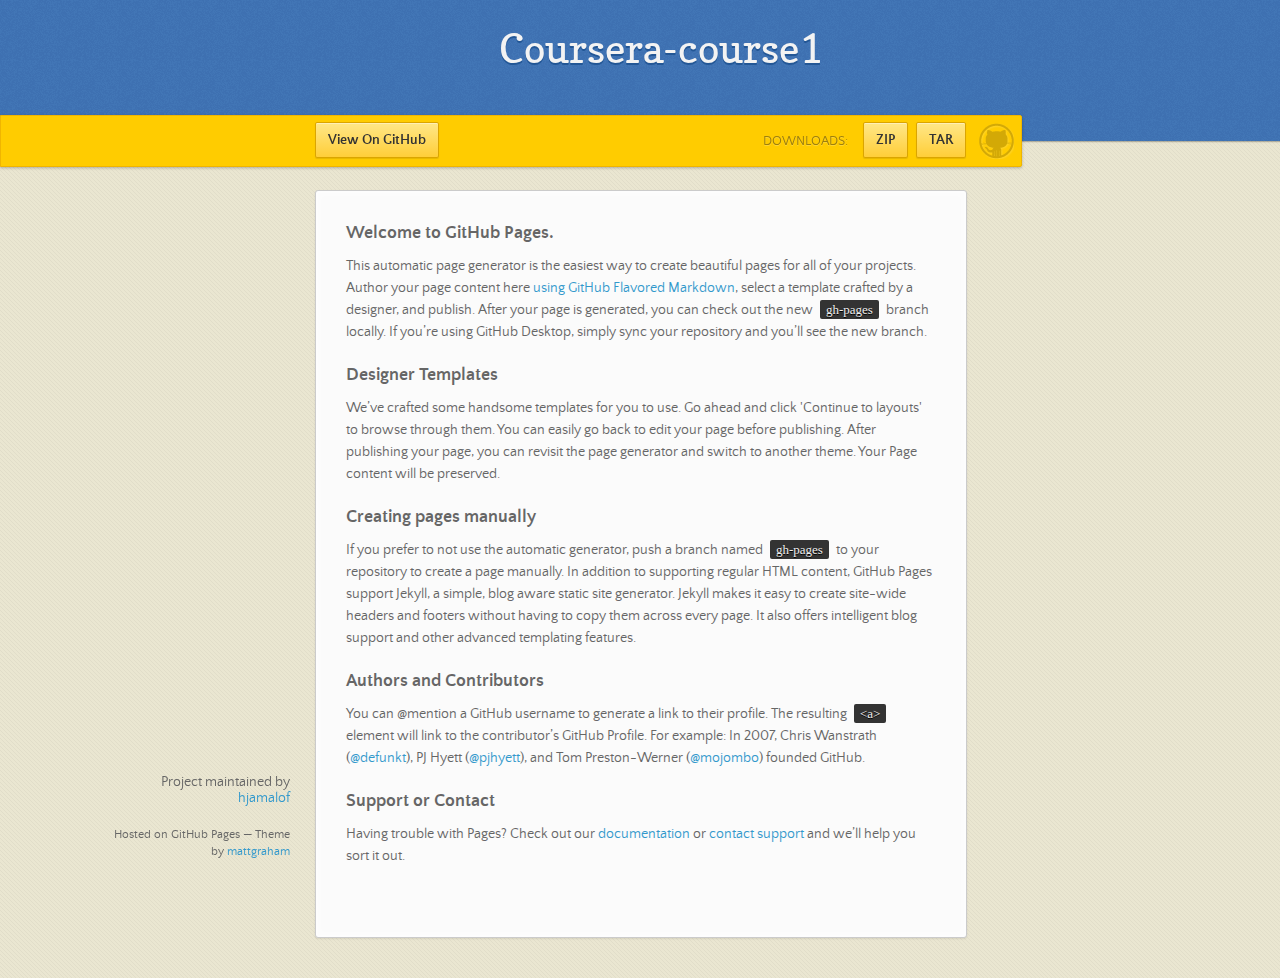
<file: index.html>
<!doctype html>
<html>
  <head>
    <meta charset="utf-8">
    <meta http-equiv="X-UA-Compatible" content="chrome=1">
    <title>Coursera-course1 by hjamalof</title>
    <link rel="stylesheet" href="stylesheets/styles.css">
    <link rel="stylesheet" href="stylesheets/github-dark.css">
    <script src="https://ajax.googleapis.com/ajax/libs/jquery/1.7.1/jquery.min.js"></script>
    <script src="javascripts/main.js"></script>
    <!--[if lt IE 9]>
      <script src="//html5shiv.googlecode.com/svn/trunk/html5.js"></script>
    <![endif]-->
    <meta name="viewport" content="width=device-width, initial-scale=1, user-scalable=no">

  </head>
  <body>

      <header>
        <h1>Coursera-course1</h1>
        <p></p>
      </header>

      <div id="banner">
        <span id="logo"></span>

        <a href="https://github.com/hjamalof/coursera-course1" class="button fork"><strong>View On GitHub</strong></a>
        <div class="downloads">
          <span>Downloads:</span>
          <ul>
            <li><a href="https://github.com/hjamalof/coursera-course1/zipball/master" class="button">ZIP</a></li>
            <li><a href="https://github.com/hjamalof/coursera-course1/tarball/master" class="button">TAR</a></li>
          </ul>
        </div>
      </div><!-- end banner -->

    <div class="wrapper">
      <nav>
        <ul></ul>
      </nav>
      <section>
        <h3>
<a id="welcome-to-github-pages" class="anchor" href="#welcome-to-github-pages" aria-hidden="true"><span aria-hidden="true" class="octicon octicon-link"></span></a>Welcome to GitHub Pages.</h3>

<p>This automatic page generator is the easiest way to create beautiful pages for all of your projects. Author your page content here <a href="https://guides.github.com/features/mastering-markdown/">using GitHub Flavored Markdown</a>, select a template crafted by a designer, and publish. After your page is generated, you can check out the new <code>gh-pages</code> branch locally. If you’re using GitHub Desktop, simply sync your repository and you’ll see the new branch.</p>

<h3>
<a id="designer-templates" class="anchor" href="#designer-templates" aria-hidden="true"><span aria-hidden="true" class="octicon octicon-link"></span></a>Designer Templates</h3>

<p>We’ve crafted some handsome templates for you to use. Go ahead and click 'Continue to layouts' to browse through them. You can easily go back to edit your page before publishing. After publishing your page, you can revisit the page generator and switch to another theme. Your Page content will be preserved.</p>

<h3>
<a id="creating-pages-manually" class="anchor" href="#creating-pages-manually" aria-hidden="true"><span aria-hidden="true" class="octicon octicon-link"></span></a>Creating pages manually</h3>

<p>If you prefer to not use the automatic generator, push a branch named <code>gh-pages</code> to your repository to create a page manually. In addition to supporting regular HTML content, GitHub Pages support Jekyll, a simple, blog aware static site generator. Jekyll makes it easy to create site-wide headers and footers without having to copy them across every page. It also offers intelligent blog support and other advanced templating features.</p>

<h3>
<a id="authors-and-contributors" class="anchor" href="#authors-and-contributors" aria-hidden="true"><span aria-hidden="true" class="octicon octicon-link"></span></a>Authors and Contributors</h3>

<p>You can @mention a GitHub username to generate a link to their profile. The resulting <code>&lt;a&gt;</code> element will link to the contributor’s GitHub Profile. For example: In 2007, Chris Wanstrath (<a href="https://github.com/defunkt" class="user-mention">@defunkt</a>), PJ Hyett (<a href="https://github.com/pjhyett" class="user-mention">@pjhyett</a>), and Tom Preston-Werner (<a href="https://github.com/mojombo" class="user-mention">@mojombo</a>) founded GitHub.</p>

<h3>
<a id="support-or-contact" class="anchor" href="#support-or-contact" aria-hidden="true"><span aria-hidden="true" class="octicon octicon-link"></span></a>Support or Contact</h3>

<p>Having trouble with Pages? Check out our <a href="https://help.github.com/pages">documentation</a> or <a href="https://github.com/contact">contact support</a> and we’ll help you sort it out.</p>
      </section>
      <footer>
        <p>Project maintained by <a href="https://github.com/hjamalof">hjamalof</a></p>
        <p><small>Hosted on GitHub Pages &mdash; Theme by <a href="https://twitter.com/michigangraham">mattgraham</a></small></p>
      </footer>
    </div>
    <!--[if !IE]><script>fixScale(document);</script><![endif]-->
    
  </body>
</html>
</file>
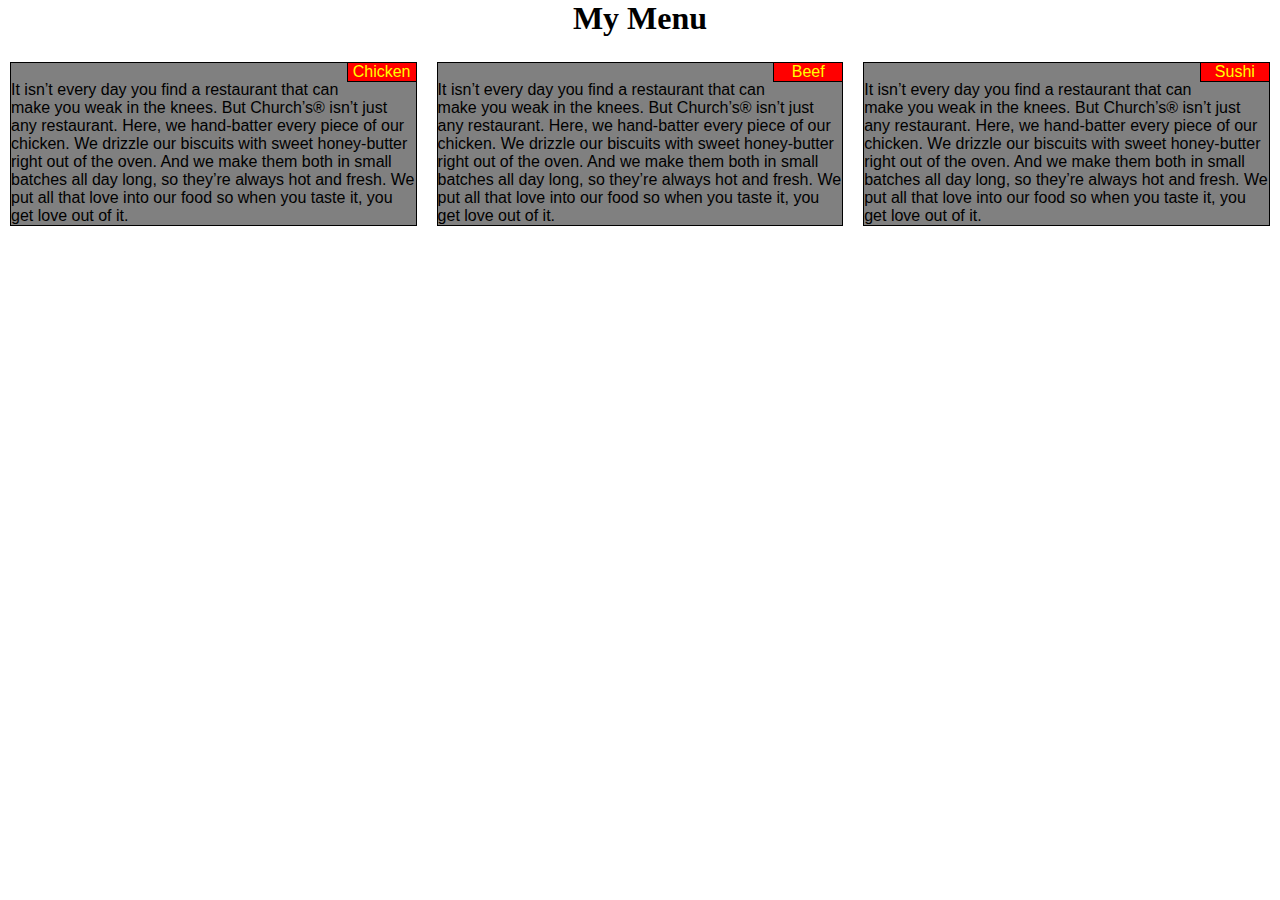
<file: module2-solution/index.html>
<!DOCTYPE html>
<html>
<head>
<meta charset="utf-8">
<title>My Menu</title>
<link rel="stylesheet" href="CSS/style.css">
<style>
/********** Large devices only **********/
@media (min-width: 992px) {
   .col-lg-4,  .col-lg-6 {
    float: left;
    
  }
  
  .col-lg-4 {
    width: 33.33%;
  }
  
  .col-lg-6 {
    width: 50%;
  }
  .
}

/********** Medium devices only **********/
@media (min-width: 768px) and (max-width: 991px) {
   .col-md-4,  .col-md-6, .col-md-12 {
    float: left;
    
  }
  
  .col-md-4 {
    width: 33.33%;
  }
  
  .col-md-6 {
    width: 50%;
  }
  .col-md-12 {
    width: 100%;
  }
  
}
/********** small devices only **********/
@media (max-width: 767px) {
  .col-sm-12 {
    float: left;
    
  }
  .col-sm-12 {
    width: 100%;
  }
  
}


</style>
</head>
<body>
<h1>My Menu</h1>

<div>
  <div id="content" class="col-lg-4 col-md-6 col-sm-12">
  <p id="header">Chicken</p>
  <p></br>It isn’t every day you find a restaurant that can make you weak in the knees. But Church’s® isn’t just any restaurant. Here, we hand-batter every piece of our chicken. We drizzle our biscuits with sweet honey-butter right out of the oven. And we make them both in small batches all day long, so they’re always hot and fresh. We put all that love into our food so when you taste it, you get love out of it.</p></div>
  <div id="content" class="col-lg-4 col-md-6 col-sm-12">
  <p id="header">Beef</p>
  <p></br>It isn’t every day you find a restaurant that can make you weak in the knees. But Church’s® isn’t just any restaurant. Here, we hand-batter every piece of our chicken. We drizzle our biscuits with sweet honey-butter right out of the oven. And we make them both in small batches all day long, so they’re always hot and fresh. We put all that love into our food so when you taste it, you get love out of it.</p></div>
  <div id="content" class="col-lg-4 col-md-6 col-md-12 col-sm-12">
  <p id="header">Sushi</p>
  <p></br>It isn’t every day you find a restaurant that can make you weak in the knees. But Church’s® isn’t just any restaurant. Here, we hand-batter every piece of our chicken. We drizzle our biscuits with sweet honey-butter right out of the oven. And we make them both in small batches all day long, so they’re always hot and fresh. We put all that love into our food so when you taste it, you get love out of it.</p></div>
  
</div>

</body>
</html>
</file>
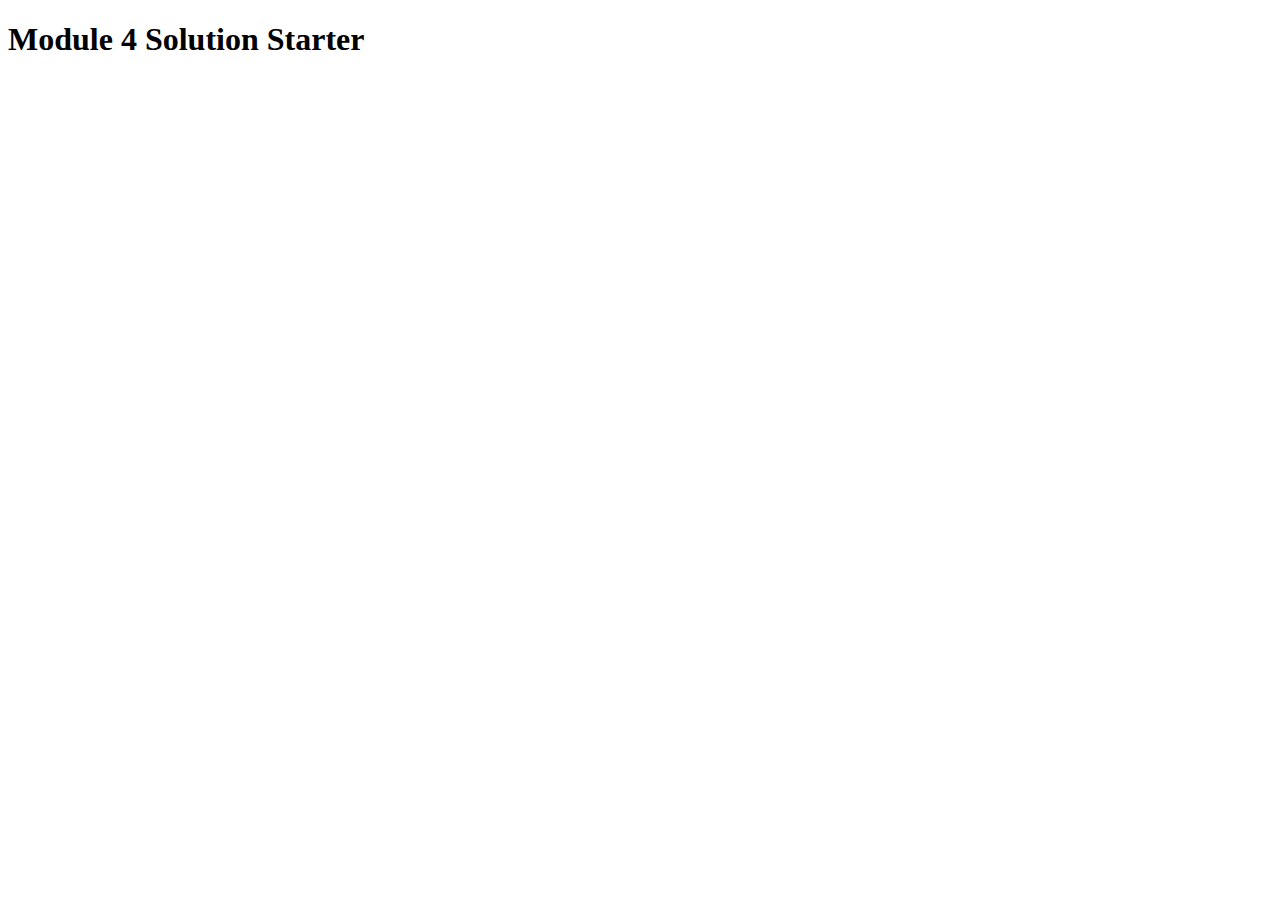
<file: module4­solution/easier/index.html>
<!DOCTYPE html>
<html>
<head>
  <meta charset="utf-8">
  <title>Module 4 Solution Starter</title>
  <script src="SpeakHello.js"></script>
  <script src="SpeakGoodBye.js"></script>
  <script src="script.js"></script>
</head>
<body>
  <h1>Module 4 Solution Starter</h1>
</body>
</html>
</file>
<file: stylesheets/styles.css>
/*
Leap Day for GitHub Pages
by Matt Graham
*/
@font-face {
  font-family: 'Quattrocento Sans';
  src: url("../fonts/quattrocentosans-bold-webfont.eot");
  src: url("../fonts/quattrocentosans-bold-webfont.eot?#iefix") format("embedded-opentype"), url("../fonts/quattrocentosans-bold-webfont.woff") format("woff"), url("../fonts/quattrocentosans-bold-webfont.ttf") format("truetype"), url("../fonts/quattrocentosans-bold-webfont.svg#QuattrocentoSansBold") format("svg");
  font-weight: bold;
  font-style: normal;
}

@font-face {
  font-family: 'Quattrocento Sans';
  src: url("../fonts/quattrocentosans-bolditalic-webfont.eot");
  src: url("../fonts/quattrocentosans-bolditalic-webfont.eot?#iefix") format("embedded-opentype"), url("../fonts/quattrocentosans-bolditalic-webfont.woff") format("woff"), url("../fonts/quattrocentosans-bolditalic-webfont.ttf") format("truetype"), url("../fonts/quattrocentosans-bolditalic-webfont.svg#QuattrocentoSansBoldItalic") format("svg");
  font-weight: bold;
  font-style: italic;
}

@font-face {
  font-family: 'Quattrocento Sans';
  src: url("../fonts/quattrocentosans-italic-webfont.eot");
  src: url("../fonts/quattrocentosans-italic-webfont.eot?#iefix") format("embedded-opentype"), url("../fonts/quattrocentosans-italic-webfont.woff") format("woff"), url("../fonts/quattrocentosans-italic-webfont.ttf") format("truetype"), url("../fonts/quattrocentosans-italic-webfont.svg#QuattrocentoSansItalic") format("svg");
  font-weight: normal;
  font-style: italic;
}

@font-face {
  font-family: 'Quattrocento Sans';
  src: url("../fonts/quattrocentosans-regular-webfont.eot");
  src: url("../fonts/quattrocentosans-regular-webfont.eot?#iefix") format("embedded-opentype"), url("../fonts/quattrocentosans-regular-webfont.woff") format("woff"), url("../fonts/quattrocentosans-regular-webfont.ttf") format("truetype"), url("../fonts/quattrocentosans-regular-webfont.svg#QuattrocentoSansRegular") format("svg");
  font-weight: normal;
  font-style: normal;
}

@font-face {
  font-family: 'Copse';
  src: url("../fonts/copse-regular-webfont.eot");
  src: url("../fonts/copse-regular-webfont.eot?#iefix") format("embedded-opentype"), url("../fonts/copse-regular-webfont.woff") format("woff"), url("../fonts/copse-regular-webfont.ttf") format("truetype"), url("../fonts/copse-regular-webfont.svg#CopseRegular") format("svg");
  font-weight: normal;
  font-style: normal;
}

/* normalize.css 2012-02-07T12:37 UTC - https://github.com/necolas/normalize.css */
/* =============================================================================
   HTML5 display definitions
   ========================================================================== */
/*
 * Corrects block display not defined in IE6/7/8/9 & FF3
 */
article,
aside,
details,
figcaption,
figure,
footer,
header,
hgroup,
nav,
section,
summary {
  display: block;
}

/*
 * Corrects inline-block display not defined in IE6/7/8/9 & FF3
 */
audio,
canvas,
video {
  display: inline-block;
  *display: inline;
  *zoom: 1;
}

/*
 * Prevents modern browsers from displaying 'audio' without controls
 */
audio:not([controls]) {
  display: none;
}

/*
 * Addresses styling for 'hidden' attribute not present in IE7/8/9, FF3, S4
 * Known issue: no IE6 support
 */
[hidden] {
  display: none;
}

/* =============================================================================
   Base
   ========================================================================== */
/*
 * 1. Corrects text resizing oddly in IE6/7 when body font-size is set using em units
 *    http://clagnut.com/blog/348/#c790
 * 2. Prevents iOS text size adjust after orientation change, without disabling user zoom
 *    www.456bereastreet.com/archive/201012/controlling_text_size_in_safari_for_ios_without_disabling_user_zoom/
 */
html {
  font-size: 100%;
  /* 1 */
  -webkit-text-size-adjust: 100%;
  /* 2 */
  -ms-text-size-adjust: 100%;
  /* 2 */
}

/*
 * Addresses font-family inconsistency between 'textarea' and other form elements.
 */
html,
button,
input,
select,
textarea {
  font-family: sans-serif;
}

/*
 * Addresses margins handled incorrectly in IE6/7
 */
body {
  margin: 0;
}

/* =============================================================================
   Links
   ========================================================================== */
/*
 * Addresses outline displayed oddly in Chrome
 */
a:focus {
  outline: thin dotted;
}

/*
 * Improves readability when focused and also mouse hovered in all browsers
 * people.opera.com/patrickl/experiments/keyboard/test
 */
a:hover,
a:active {
  outline: 0;
}

/* =============================================================================
   Typography
   ========================================================================== */
/*
 * Addresses font sizes and margins set differently in IE6/7
 * Addresses font sizes within 'section' and 'article' in FF4+, Chrome, S5
 */
h1 {
  font-size: 2em;
  margin: 0.67em 0;
}

h2 {
  font-size: 1.5em;
  margin: 0.83em 0;
}

h3 {
  font-size: 1.17em;
  margin: 1em 0;
}

h4 {
  font-size: 1em;
  margin: 1.33em 0;
}

h5 {
  font-size: 0.83em;
  margin: 1.67em 0;
}

h6 {
  font-size: 0.75em;
  margin: 2.33em 0;
}

/*
 * Addresses styling not present in IE7/8/9, S5, Chrome
 */
abbr[title] {
  border-bottom: 1px dotted;
}

/*
 * Addresses style set to 'bolder' in FF3+, S4/5, Chrome
*/
b,
strong {
  font-weight: bold;
}

blockquote {
  margin: 1em 40px;
}

/*
 * Addresses styling not present in S5, Chrome
 */
dfn {
  font-style: italic;
}

/*
 * Addresses styling not present in IE6/7/8/9
 */
mark {
  background: #ff0;
  color: #000;
}

/*
 * Addresses margins set differently in IE6/7
 */
p,
pre {
  margin: 1em 0;
}

/*
 * Corrects font family set oddly in IE6, S4/5, Chrome
 * en.wikipedia.org/wiki/User:Davidgothberg/Test59
 */
pre,
code,
kbd,
samp {
  font-family: monospace, serif;
  _font-family: 'courier new', monospace;
  font-size: 1em;
}

/*
 * 1. Addresses CSS quotes not supported in IE6/7
 * 2. Addresses quote property not supported in S4
 */
/* 1 */
q {
  quotes: none;
}

/* 2 */
q:before,
q:after {
  content: '';
  content: none;
}

small {
  font-size: 75%;
}

/*
 * Prevents sub and sup affecting line-height in all browsers
 * gist.github.com/413930
 */
sub,
sup {
  font-size: 75%;
  line-height: 0;
  position: relative;
  vertical-align: baseline;
}

sup {
  top: -0.5em;
}

sub {
  bottom: -0.25em;
}

/* =============================================================================
   Lists
   ========================================================================== */
/*
 * Addresses margins set differently in IE6/7
 */
dl,
menu,
ol,
ul {
  margin: 1em 0;
}

dd {
  margin: 0 0 0 40px;
}

/*
 * Addresses paddings set differently in IE6/7
 */
menu,
ol,
ul {
  padding: 0 0 0 40px;
}

/*
 * Corrects list images handled incorrectly in IE7
 */
nav ul,
nav ol {
  list-style: none;
  list-style-image: none;
}

/* =============================================================================
   Embedded content
   ========================================================================== */
/*
 * 1. Removes border when inside 'a' element in IE6/7/8/9, FF3
 * 2. Improves image quality when scaled in IE7
 *    code.flickr.com/blog/2008/11/12/on-ui-quality-the-little-things-client-side-image-resizing/
 */
img {
  border: 0;
  /* 1 */
  -ms-interpolation-mode: bicubic;
  /* 2 */
}

/*
 * Corrects overflow displayed oddly in IE9
 */
svg:not(:root) {
  overflow: hidden;
}

/* =============================================================================
   Figures
   ========================================================================== */
/*
 * Addresses margin not present in IE6/7/8/9, S5, O11
 */
figure {
  margin: 0;
}

/* =============================================================================
   Forms
   ========================================================================== */
/*
 * Corrects margin displayed oddly in IE6/7
 */
form {
  margin: 0;
}

/*
 * Define consistent border, margin, and padding
 */
fieldset {
  border: 1px solid #c0c0c0;
  margin: 0 2px;
  padding: 0.35em 0.625em 0.75em;
}

/*
 * 1. Corrects color not being inherited in IE6/7/8/9
 * 2. Corrects text not wrapping in FF3 
 * 3. Corrects alignment displayed oddly in IE6/7
 */
legend {
  border: 0;
  /* 1 */
  padding: 0;
  white-space: normal;
  /* 2 */
  *margin-left: -7px;
  /* 3 */
}

/*
 * 1. Corrects font size not being inherited in all browsers
 * 2. Addresses margins set differently in IE6/7, FF3+, S5, Chrome
 * 3. Improves appearance and consistency in all browsers
 */
button,
input,
select,
textarea {
  font-size: 100%;
  /* 1 */
  margin: 0;
  /* 2 */
  vertical-align: baseline;
  /* 3 */
  *vertical-align: middle;
  /* 3 */
}

/*
 * Addresses FF3/4 setting line-height on 'input' using !important in the UA stylesheet
 */
button,
input {
  line-height: normal;
  /* 1 */
}

/*
 * 1. Improves usability and consistency of cursor style between image-type 'input' and others
 * 2. Corrects inability to style clickable 'input' types in iOS
 * 3. Removes inner spacing in IE7 without affecting normal text inputs
 *    Known issue: inner spacing remains in IE6
 */
button,
input[type="button"],
input[type="reset"],
input[type="submit"] {
  cursor: pointer;
  /* 1 */
  -webkit-appearance: button;
  /* 2 */
  *overflow: visible;
  /* 3 */
}

/*
 * Re-set default cursor for disabled elements
 */
button[disabled],
input[disabled] {
  cursor: default;
}

/*
 * 1. Addresses box sizing set to content-box in IE8/9
 * 2. Removes excess padding in IE8/9
 * 3. Removes excess padding in IE7
      Known issue: excess padding remains in IE6
 */
input[type="checkbox"],
input[type="radio"] {
  box-sizing: border-box;
  /* 1 */
  padding: 0;
  /* 2 */
  *height: 13px;
  /* 3 */
  *width: 13px;
  /* 3 */
}

/*
 * 1. Addresses appearance set to searchfield in S5, Chrome
 * 2. Addresses box-sizing set to border-box in S5, Chrome (include -moz to future-proof)
 */
input[type="search"] {
  -webkit-appearance: textfield;
  /* 1 */
  -moz-box-sizing: content-box;
  -webkit-box-sizing: content-box;
  /* 2 */
  box-sizing: content-box;
}

/*
 * Removes inner padding and search cancel button in S5, Chrome on OS X
 */
input[type="search"]::-webkit-search-decoration,
input[type="search"]::-webkit-search-cancel-button {
  -webkit-appearance: none;
}

/*
 * Removes inner padding and border in FF3+
 * www.sitepen.com/blog/2008/05/14/the-devils-in-the-details-fixing-dojos-toolbar-buttons/
 */
button::-moz-focus-inner,
input::-moz-focus-inner {
  border: 0;
  padding: 0;
}

/*
 * 1. Removes default vertical scrollbar in IE6/7/8/9
 * 2. Improves readability and alignment in all browsers
 */
textarea {
  overflow: auto;
  /* 1 */
  vertical-align: top;
  /* 2 */
}

/* =============================================================================
   Tables
   ========================================================================== */
/*
 * Remove most spacing between table cells
 */
table {
  border-collapse: collapse;
  border-spacing: 0;
}

body {
  font: 14px/22px "Quattrocento Sans", "Helvetica Neue", Helvetica, Arial, sans-serif;
  color: #666;
  font-weight: 300;
  margin: 0px;
  padding: 0px 0 20px 0px;
  background: url(../images/body-background.png) #eae6d1;
}

h1, h2, h3, h4, h5, h6 {
  color: #333;
  margin: 0 0 10px;
}

p, ul, ol, table, pre, dl {
  margin: 0 0 20px;
}

h1, h2, h3 {
  line-height: 1.1;
}

h1 {
  font-size: 28px;
}

h2 {
  font-size: 24px;
  color: #393939;
}

h3, h4, h5, h6 {
  color: #666666;
}

h3 {
  font-size: 18px;
  line-height: 24px;
}

a {
  color: #3399cc;
  font-weight: 400;
  text-decoration: none;
}

a small {
  font-size: 11px;
  color: #666;
  margin-top: -0.6em;
  display: block;
}

ul {
  list-style-image: url("../images/bullet.png");
}

strong {
  font-weight: bold;
  color: #333;
}

.wrapper {
  width: 650px;
  margin: 0 auto;
  position: relative;
}

section img {
  max-width: 100%;
}

blockquote {
  border-left: 1px solid #ffcc00;
  margin: 0;
  padding: 0 0 0 20px;
  font-style: italic;
}

code {
  font-family: "Lucida Sans", Monaco, Bitstream Vera Sans Mono, Lucida Console, Terminal;
  font-size: 13px;
  color: #efefef;
  text-shadow: 0px 1px 0px #000;
  margin: 0 4px;
  padding: 2px 6px;
  background: #333;
  -moz-border-radius: 2px;
  -webkit-border-radius: 2px;
  -o-border-radius: 2px;
  -ms-border-radius: 2px;
  -khtml-border-radius: 2px;
  border-radius: 2px;
}

pre {
  padding: 8px 15px;
  background: #333333;
  -moz-border-radius: 3px;
  -webkit-border-radius: 3px;
  -o-border-radius: 3px;
  -ms-border-radius: 3px;
  -khtml-border-radius: 3px;
  border-radius: 3px;
  border: 1px solid #c7c7c7;
  overflow: auto;
  overflow-y: hidden;
}
pre code {
  margin: 0px;
  padding: 0px;
}

table {
  width: 100%;
  border-collapse: collapse;
}

th {
  text-align: left;
  padding: 5px 10px;
  border-bottom: 1px solid #e5e5e5;
  color: #444;
}

td {
  text-align: left;
  padding: 5px 10px;
  border-bottom: 1px solid #e5e5e5;
  border-right: 1px solid #ffcc00;
}
td:first-child {
  border-left: 1px solid #ffcc00;
}

hr {
  border: 0;
  outline: none;
  height: 11px;
  background: transparent url("../images/hr.gif") center center repeat-x;
  margin: 0 0 20px;
}

dt {
  color: #444;
  font-weight: 700;
}

header {
  padding: 25px 20px 40px 20px;
  margin: 0;
  position: fixed;
  top: 0;
  left: 0;
  right: 0;
  width: 100%;
  text-align: center;
  background: url(../images/background.png) #4276b6;
  -moz-box-shadow: 1px 0px 2px rgba(0, 0, 0, 0.75);
  -webkit-box-shadow: 1px 0px 2px rgba(0, 0, 0, 0.75);
  -o-box-shadow: 1px 0px 2px rgba(0, 0, 0, 0.75);
  box-shadow: 1px 0px 2px rgba(0, 0, 0, 0.75);
  z-index: 99;
  -webkit-font-smoothing: antialiased;
  min-height: 76px;
}
header h1 {
  font: 40px/48px "Copse", "Helvetica Neue", Helvetica, Arial, sans-serif;
  color: #f3f3f3;
  text-shadow: 0px 2px 0px #235796;
  margin: 0px;
  white-space: nowrap;
  overflow: hidden;
  text-overflow: ellipsis;
  -o-text-overflow: ellipsis;
  -ms-text-overflow: ellipsis;
}
header p {
  color: #d8d8d8;
  text-shadow: rgba(0, 0, 0, 0.2) 0 1px 0;
  font-size: 18px;
  margin: 0px;
}

#banner {
  z-index: 100;
  left: 0;
  right: 50%;
  height: 50px;
  margin-right: -382px;
  position: fixed;
  top: 115px;
  background: #ffcc00;
  border: 1px solid #f0b500;
  -moz-box-shadow: 0px 1px 3px rgba(0, 0, 0, 0.25);
  -webkit-box-shadow: 0px 1px 3px rgba(0, 0, 0, 0.25);
  -o-box-shadow: 0px 1px 3px rgba(0, 0, 0, 0.25);
  box-shadow: 0px 1px 3px rgba(0, 0, 0, 0.25);
  -moz-border-radius: 0px 2px 2px 0px;
  -webkit-border-radius: 0px 2px 2px 0px;
  -o-border-radius: 0px 2px 2px 0px;
  -ms-border-radius: 0px 2px 2px 0px;
  -khtml-border-radius: 0px 2px 2px 0px;
  border-radius: 0px 2px 2px 0px;
  padding-right: 10px;
}
#banner .button {
  border: 1px solid #dba500;
  background: -webkit-gradient(linear, 50% 0%, 50% 100%, color-stop(0%, #ffe788), color-stop(100%, #ffce38));
  background: -webkit-linear-gradient(#ffe788, #ffce38);
  background: -moz-linear-gradient(#ffe788, #ffce38);
  background: -o-linear-gradient(#ffe788, #ffce38);
  background: -ms-linear-gradient(#ffe788, #ffce38);
  background: linear-gradient(#ffe788, #ffce38);
  -moz-border-radius: 2px;
  -webkit-border-radius: 2px;
  -o-border-radius: 2px;
  -ms-border-radius: 2px;
  -khtml-border-radius: 2px;
  border-radius: 2px;
  -moz-box-shadow: inset 0px 1px 0px rgba(255, 255, 255, 0.4), 0px 1px 1px rgba(0, 0, 0, 0.1);
  -webkit-box-shadow: inset 0px 1px 0px rgba(255, 255, 255, 0.4), 0px 1px 1px rgba(0, 0, 0, 0.1);
  -o-box-shadow: inset 0px 1px 0px rgba(255, 255, 255, 0.4), 0px 1px 1px rgba(0, 0, 0, 0.1);
  box-shadow: inset 0px 1px 0px rgba(255, 255, 255, 0.4), 0px 1px 1px rgba(0, 0, 0, 0.1);
  background-color: #FFE788;
  margin-left: 5px;
  padding: 10px 12px;
  margin-top: 6px;
  line-height: 14px;
  font-size: 14px;
  color: #333;
  font-weight: bold;
  display: inline-block;
  text-align: center;
}
#banner .button:hover {
  background: -webkit-gradient(linear, 50% 0%, 50% 100%, color-stop(0%, #ffe788), color-stop(100%, #ffe788));
  background: -webkit-linear-gradient(#ffe788, #ffe788);
  background: -moz-linear-gradient(#ffe788, #ffe788);
  background: -o-linear-gradient(#ffe788, #ffe788);
  background: -ms-linear-gradient(#ffe788, #ffe788);
  background: linear-gradient(#ffe788, #ffe788);
  background-color: #ffeca0;
}
#banner .fork {
  position: fixed;
  left: 50%;
  margin-left: -325px;
  padding: 10px 12px;
  margin-top: 6px;
  line-height: 14px;
  font-size: 14px;
  background-color: #FFE788;
}
#banner .downloads {
  float: right;
  margin: 0 45px 0 0;
}
#banner .downloads span {
  float: left;
  line-height: 52px;
  font-size: 90%;
  color: #9d7f0d;
  text-transform: uppercase;
  text-shadow: rgba(255, 255, 255, 0.2) 0 1px 0;
}
#banner ul {
  list-style: none;
  height: 40px;
  padding: 0;
  float: left;
  margin-left: 10px;
}
#banner ul li {
  display: inline;
}
#banner ul li a.button {
  background-color: #FFE788;
}
#banner #logo {
  position: absolute;
  height: 36px;
  width: 36px;
  right: 7px;
  top: 7px;
  display: block;
  background: url(../images/octocat-logo.png);
}

section {
  width: 590px;
  padding: 30px 30px 50px 30px;
  margin: 20px 0;
  margin-top: 190px;
  position: relative;
  background: #fbfbfb;
  -moz-border-radius: 3px;
  -webkit-border-radius: 3px;
  -o-border-radius: 3px;
  -ms-border-radius: 3px;
  -khtml-border-radius: 3px;
  border-radius: 3px;
  border: 1px solid #cbcbcb;
  -moz-box-shadow: 0px 1px 2px rgba(0, 0, 0, 0.09), inset 0px 0px 2px 2px rgba(255, 255, 255, 0.5), inset 0 0 5px 5px rgba(255, 255, 255, 0.4);
  -webkit-box-shadow: 0px 1px 2px rgba(0, 0, 0, 0.09), inset 0px 0px 2px 2px rgba(255, 255, 255, 0.5), inset 0 0 5px 5px rgba(255, 255, 255, 0.4);
  -o-box-shadow: 0px 1px 2px rgba(0, 0, 0, 0.09), inset 0px 0px 2px 2px rgba(255, 255, 255, 0.5), inset 0 0 5px 5px rgba(255, 255, 255, 0.4);
  box-shadow: 0px 1px 2px rgba(0, 0, 0, 0.09), inset 0px 0px 2px 2px rgba(255, 255, 255, 0.5), inset 0 0 5px 5px rgba(255, 255, 255, 0.4);
}

small {
  font-size: 12px;
}

nav {
  width: 230px;
  position: fixed;
  top: 220px;
  left: 50%;
  margin-left: -580px;
  text-align: right;
}
nav ul {
  list-style: none;
  list-style-image: none;
  font-size: 14px;
  line-height: 24px;
}
nav ul li {
  padding: 5px 0px;
  line-height: 16px;
}
nav ul li.tag-h1 {
  font-size: 1.2em;
}
nav ul li.tag-h1 a {
  font-weight: bold;
  color: #333;
}
nav ul li.tag-h2 + .tag-h1 {
  margin-top: 10px;
}
nav ul a {
  color: #666;
}
nav ul a:hover {
  color: #999;
}

footer {
  width: 180px;
  position: fixed;
  left: 50%;
  margin-left: -530px;
  bottom: 20px;
  text-align: right;
  line-height: 16px;
}

@media print, screen and (max-width: 1060px) {
  div.wrapper {
    width: auto;
    margin: 0;
  }

  nav {
    display: none;
  }

  header, section, footer {
    float: none;
  }
  header h1, section h1, footer h1 {
    white-space: nowrap;
    overflow: hidden;
    text-overflow: ellipsis;
    -o-text-overflow: ellipsis;
    -ms-text-overflow: ellipsis;
  }

  #banner {
    width: 100%;
  }
  #banner .downloads {
    margin-right: 60px;
  }
  #banner #logo {
    margin-right: 15px;
  }

  section {
    border: 1px solid #e5e5e5;
    border-width: 1px 0;
    padding: 20px auto;
    margin: 190px auto 20px;
    max-width: 600px;
  }

  footer {
    text-align: center;
    margin: 20px auto;
    position: relative;
    left: auto;
    bottom: auto;
    width: auto;
  }
}
@media print, screen and (max-width: 720px) {
  body {
    word-wrap: break-word;
  }

  header {
    padding: 20px 20px;
    margin: 0;
  }
  header h1 {
    font-size: 32px;
    white-space: nowrap;
    overflow: hidden;
    text-overflow: ellipsis;
    -o-text-overflow: ellipsis;
    -ms-text-overflow: ellipsis;
  }
  header p {
    display: none;
  }

  #banner {
    top: 80px;
  }
  #banner .fork {
    float: left;
    display: inline-block;
    margin-left: 0px;
    position: fixed;
    left: 20px;
  }

  section {
    margin-top: 130px;
    margin-bottom: 0px;
    width: auto;
  }

  header ul, header p.view {
    position: static;
  }
}
@media print, screen and (max-width: 480px) {
  header {
    position: relative;
    padding: 5px 0px;
    min-height: 0px;
  }
  header h1 {
    font-size: 24px;
    white-space: nowrap;
    overflow: hidden;
    text-overflow: ellipsis;
    -o-text-overflow: ellipsis;
    -ms-text-overflow: ellipsis;
  }

  section {
    margin-top: 5px;
  }

  #banner {
    display: none;
  }

  header ul {
    display: none;
  }
}
@media print {
  body {
    padding: 0.4in;
    font-size: 12pt;
    color: #444;
  }
}
@media print, screen and (max-height: 680px) {
  footer {
    text-align: center;
    margin: 20px auto;
    position: relative;
    left: auto;
    bottom: auto;
    width: auto;
  }
}
@media print, screen and (max-height: 480px) {
  nav {
    display: none;
  }

  footer {
    text-align: center;
    margin: 20px auto;
    position: relative;
    left: auto;
    bottom: auto;
    width: auto;
  }
}
</file>
<file: stylesheets/github-dark.css>
/*
The MIT License (MIT)

Copyright (c) 2016 GitHub, Inc.

Permission is hereby granted, free of charge, to any person obtaining a copy
of this software and associated documentation files (the "Software"), to deal
in the Software without restriction, including without limitation the rights
to use, copy, modify, merge, publish, distribute, sublicense, and/or sell
copies of the Software, and to permit persons to whom the Software is
furnished to do so, subject to the following conditions:

The above copyright notice and this permission notice shall be included in all
copies or substantial portions of the Software.

THE SOFTWARE IS PROVIDED "AS IS", WITHOUT WARRANTY OF ANY KIND, EXPRESS OR
IMPLIED, INCLUDING BUT NOT LIMITED TO THE WARRANTIES OF MERCHANTABILITY,
FITNESS FOR A PARTICULAR PURPOSE AND NONINFRINGEMENT. IN NO EVENT SHALL THE
AUTHORS OR COPYRIGHT HOLDERS BE LIABLE FOR ANY CLAIM, DAMAGES OR OTHER
LIABILITY, WHETHER IN AN ACTION OF CONTRACT, TORT OR OTHERWISE, ARISING FROM,
OUT OF OR IN CONNECTION WITH THE SOFTWARE OR THE USE OR OTHER DEALINGS IN THE
SOFTWARE.

*/

.pl-c /* comment */ {
  color: #969896;
}

.pl-c1 /* constant, variable.other.constant, support, meta.property-name, support.constant, support.variable, meta.module-reference, markup.raw, meta.diff.header */,
.pl-s .pl-v /* string variable */ {
  color: #0099cd;
}

.pl-e /* entity */,
.pl-en /* entity.name */ {
  color: #9774cb;
}

.pl-smi /* variable.parameter.function, storage.modifier.package, storage.modifier.import, storage.type.java, variable.other */,
.pl-s .pl-s1 /* string source */ {
  color: #ddd;
}

.pl-ent /* entity.name.tag */ {
  color: #7bcc72;
}

.pl-k /* keyword, storage, storage.type */ {
  color: #cc2372;
}

.pl-s /* string */,
.pl-pds /* punctuation.definition.string, string.regexp.character-class */,
.pl-s .pl-pse .pl-s1 /* string punctuation.section.embedded source */,
.pl-sr /* string.regexp */,
.pl-sr .pl-cce /* string.regexp constant.character.escape */,
.pl-sr .pl-sre /* string.regexp source.ruby.embedded */,
.pl-sr .pl-sra /* string.regexp string.regexp.arbitrary-repitition */ {
  color: #3c66e2;
}

.pl-v /* variable */ {
  color: #fb8764;
}

.pl-id /* invalid.deprecated */ {
  color: #e63525;
}

.pl-ii /* invalid.illegal */ {
  color: #f8f8f8;
  background-color: #e63525;
}

.pl-sr .pl-cce /* string.regexp constant.character.escape */ {
  font-weight: bold;
  color: #7bcc72;
}

.pl-ml /* markup.list */ {
  color: #c26b2b;
}

.pl-mh /* markup.heading */,
.pl-mh .pl-en /* markup.heading entity.name */,
.pl-ms /* meta.separator */ {
  font-weight: bold;
  color: #264ec5;
}

.pl-mq /* markup.quote */ {
  color: #00acac;
}

.pl-mi /* markup.italic */ {
  font-style: italic;
  color: #ddd;
}

.pl-mb /* markup.bold */ {
  font-weight: bold;
  color: #ddd;
}

.pl-md /* markup.deleted, meta.diff.header.from-file */ {
  color: #bd2c00;
  background-color: #ffecec;
}

.pl-mi1 /* markup.inserted, meta.diff.header.to-file */ {
  color: #55a532;
  background-color: #eaffea;
}

.pl-mdr /* meta.diff.range */ {
  font-weight: bold;
  color: #9774cb;
}

.pl-mo /* meta.output */ {
  color: #264ec5;
}
</file>
<file: module2-solution/CSS/style.css>
* {
  box-sizing: border-box;
  margin: 0;
  padding: 0;
}
h1 {
  margin-bottom: 15px;
  text-align: center;
}

div#content {
  position: relative;
  padding: 10px 10px 10px 10px; 

}

p {
  border: 1px solid black;
  background-color: gray;
  width: 100%;
  margin-right: auto;
  margin-left: auto;
  font-family: Helvetica;
  color: black;
  

}
p#header {
  border: 1px solid black;
  background-color: red;
  width: 70px;
  height: 20px;
  font-family: Helvetica;
  color: yellow;
  position: relative;
  float: right;
  text-align: center;
  
}
</file>
